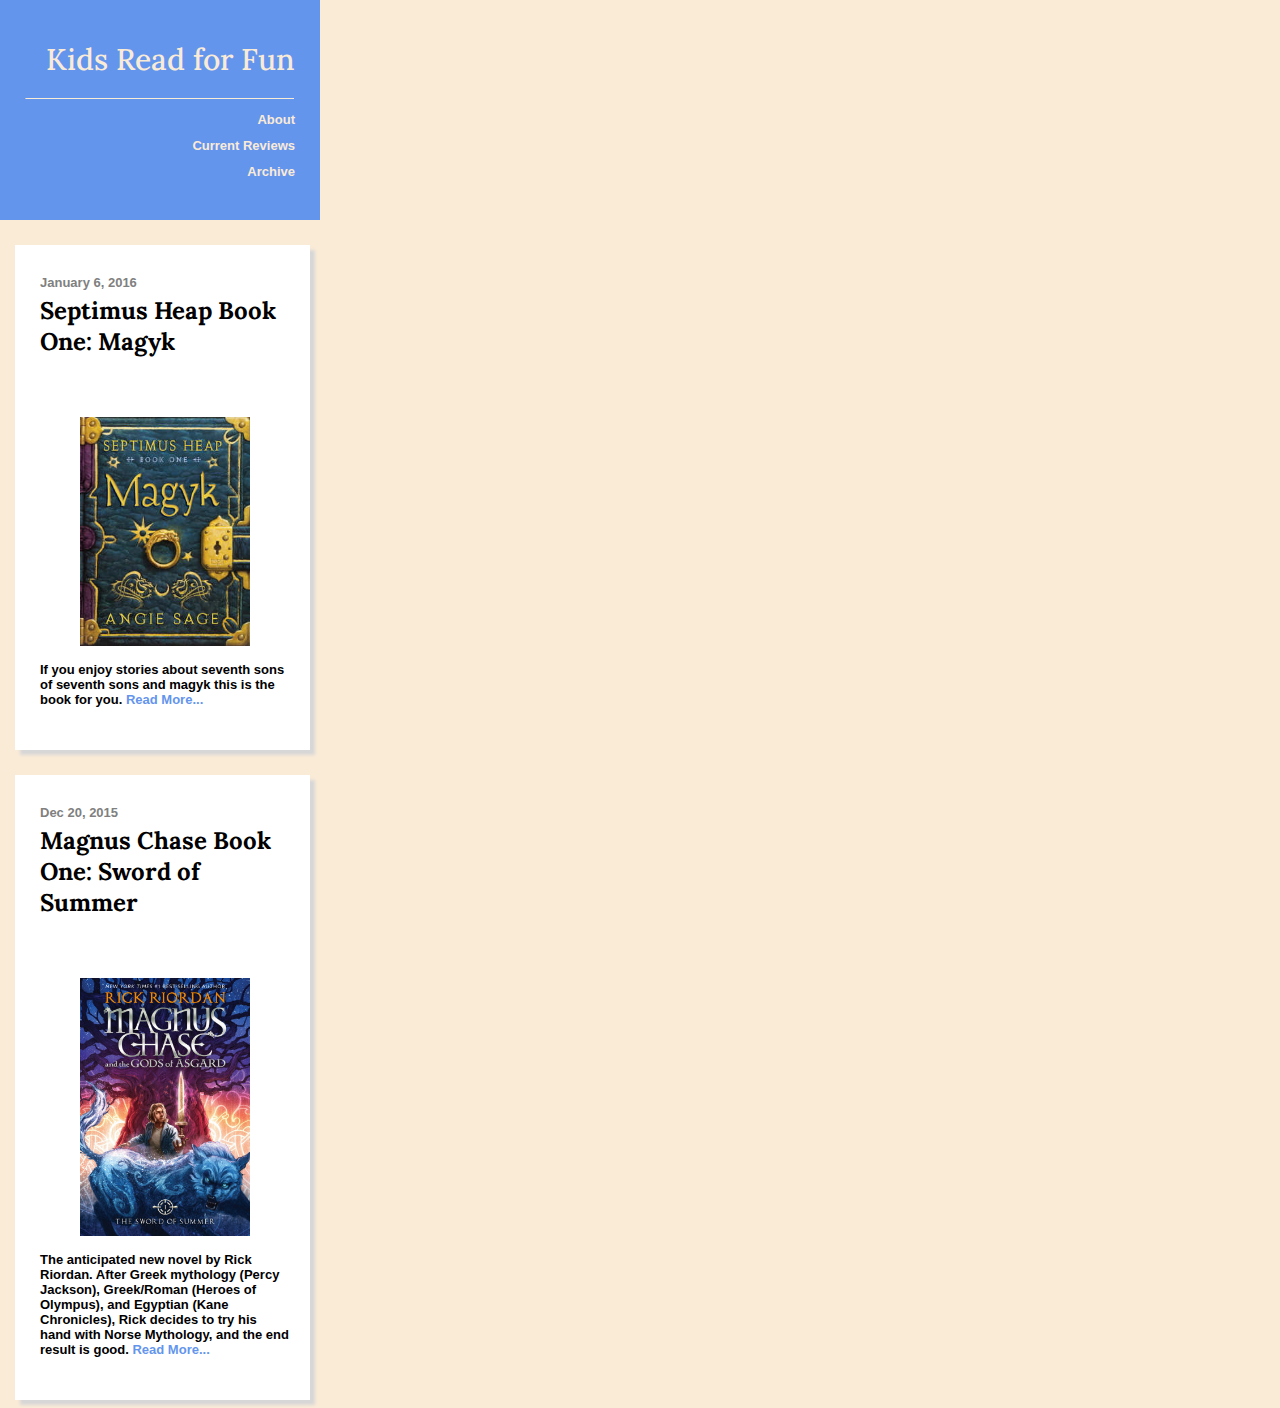
<file: Kids Read for Fun _ Home.html>
<!DOCTYPE html>
<!-- saved from url=(0063)https://byui-cit.github.io/advcss/resources/review-webpage.html -->
<html lang="en"><head><meta http-equiv="Content-Type" content="text/html; charset=UTF-8">

  <head>
    
    <title>Kids Read for Fun | Home</title>
    <meta name="viewport" content="width=device-width, initial-scale=1">
    <link rel="stylesheet" type="text/css" href="./Kids Read for Fun _ Home_files/main.css">
  
  </head>

  <body style="background-color: #FAEBD7">
    <div>
      <header>
        <h1><a href="https://byui-cit.github.io/advcss/resources/review-webpage.html#">Kids Read for Fun</a></h1>
        <hr>
        <nav>
          <ul>
            <li><a href="https://byui-cit.github.io/advcss/resources/review-webpage.html#">About</a></li>
            <li><a href="https://byui-cit.github.io/advcss/resources/review-webpage.html#">Current Reviews</a></li>
            <li><a href="https://byui-cit.github.io/advcss/resources/review-webpage.html#">Archive</a></li>
          </ul>
        </nav>
      </header>
      <main>
        <article>
          <div class="post-date">January 6, 2016</div>
          <section class="post-content">
            <h2><a href="https://byui-cit.github.io/advcss/resources/review-webpage.html#">Septimus Heap Book One: Magyk</a></h2>
            <figure>
              <img src="./Kids Read for Fun _ Home_files/Magkycover2.jpg" alt="Book cover for Septimus Heap 1">
            </figure>
            <p>
              If you enjoy stories about seventh sons of seventh sons and magyk
              this is the book for you. <a href="https://byui-cit.github.io/advcss/resources/review-webpage.html#">Read More...</a>
            </p>
          </section>
        </article>

        <article>
          <div class="post-date">Dec 20, 2015</div>
          <section class="post-content">
            <h2><a href="https://byui-cit.github.io/advcss/resources/review-webpage.html#">Magnus Chase Book One: Sword of Summer</a></h2>
            <figure>
              <img src="./Kids Read for Fun _ Home_files/xWuyBAAAQBAJ" alt="Book cover for Magnus Chase 1">
            </figure>
            <p>
              The anticipated new novel by Rick Riordan. After Greek mythology
              (Percy Jackson), Greek/Roman (Heroes of Olympus), and Egyptian
              (Kane Chronicles), Rick decides to try his hand with Norse
              Mythology, and the end result is good.
              <a href="https://byui-cit.github.io/advcss/resources/review-webpage.html#">Read More...</a>
            </p>
          </section>
        </article>
      </main>
    </div>
  

</body></html>
</file>
<file: Kids Read for Fun _ Home_files/main.css>
@import url('https://fonts.googleapis.com/css2?family=Lora:ital,wght@0,400;0,500;0,600;0,700;1,400;1,500;1,600;1,700&display=swap');

/* Prevent adjustments of font size after orientation changes in IE on Windows Phone and in iOS.  */
html {-webkit-text-size-adjust: 100%; -ms-text-size-adjust: 100%;}

/*----------- apply a natural box layout model to all elements --------------*/
* { -moz-box-sizing: border-box; -webkit-box-sizing: border-box; box-sizing: border-box; }

body {
    margin-top: 0;
    margin-left: 0;
}

header {
    background-color: #6495ED;
    width: 20em;
    height: 220px;
    text-align: right;
    text-decoration: none;
    padding-right: 25px;
    padding-top: 20px;
}

header a {
    color:#FAEBD7;
    font-weight: 500;
    font-family: 'Lora', serif;
}

header h1 {
    font-size: 30px;
    
}  

h1 a:link {
    text-decoration: none;
  }

ul {
    margin-top: 1px;
}

li {
    list-style-type: none;
    
}

li a {
    font-family: Arial, Helvetica, sans-serif;
    font-size: 13px;
    font-weight: 600;
    line-height: 2em;
}

nav a:link {
    text-decoration: none;
  }

nav a:visited {
    color: #FAEBD7;
} 

nav a:active {
    color: #DEB887;
}

nav a:hover {
    color: white;
    text-decoration: underline;
}

hr {
    margin-left: 25px;
    border-top: 1.5px solid;
    border-bottom: none;
    margin-right: 1px;
    color: #FAEBD7;
}

div.post-date{
    color: gray;
    font-weight: bold;
    font-family: Arial, Helvetica, sans-serif;
    
}

section.post-content {
    margin-top: -15px;
}

article {
    background-color: white;
    box-shadow: 5px 5px 3px #d8d7d7;
    max-width: 295px;
    margin-left: 15px;
    margin-right: 5px;
    margin-top: 25px;
    padding: 30px;
    padding-left: 25px;
    padding-right: 20px;
    font-family: Arial, Helvetica, sans-serif;
    font-size: 13px;
}

article h2 {
    font-family: 'Lora', serif;
    font-size: 24px;
}

article h2 a {
    color: black;
}

article h2 a:visited {
    color: black;
}

article h2 a:active {
    color: #DEB887;
}

article h2 a:hover {
    color: #6495ED;
    text-decoration: underline;
}

article a:link {
    text-decoration: none;
    
  }

img {
    width: 100%;
    margin-top: 40px;
}

p a:link {
    color: #6495ED;
    text-decoration: none;
}

p a:visited {
    color: #6495ED;
}

p a:active {
    color: #DEB887;
}

p a:hover {
    text-decoration: underline;
}

p {
    font-weight: 600;
}



@media only screen and (min-device-width: 1024px) and (max-device-width: 1200px) {

main {
    margin-top: -1260px;
    margin-left: 300px;
}

article {
    max-width: 525px;
    max-height: 650px;
    padding: 30px;
    padding-left: 30px;
    padding-right: 25px;
    font-size: 14px;
    margin-right: -25px;
}

img {
    width: 58%;
    margin-left: 80px;
}

header {
    width: 250px;
    height: 1270px
}

header h1 {
    font-size: 38px;
}

}
</file>
